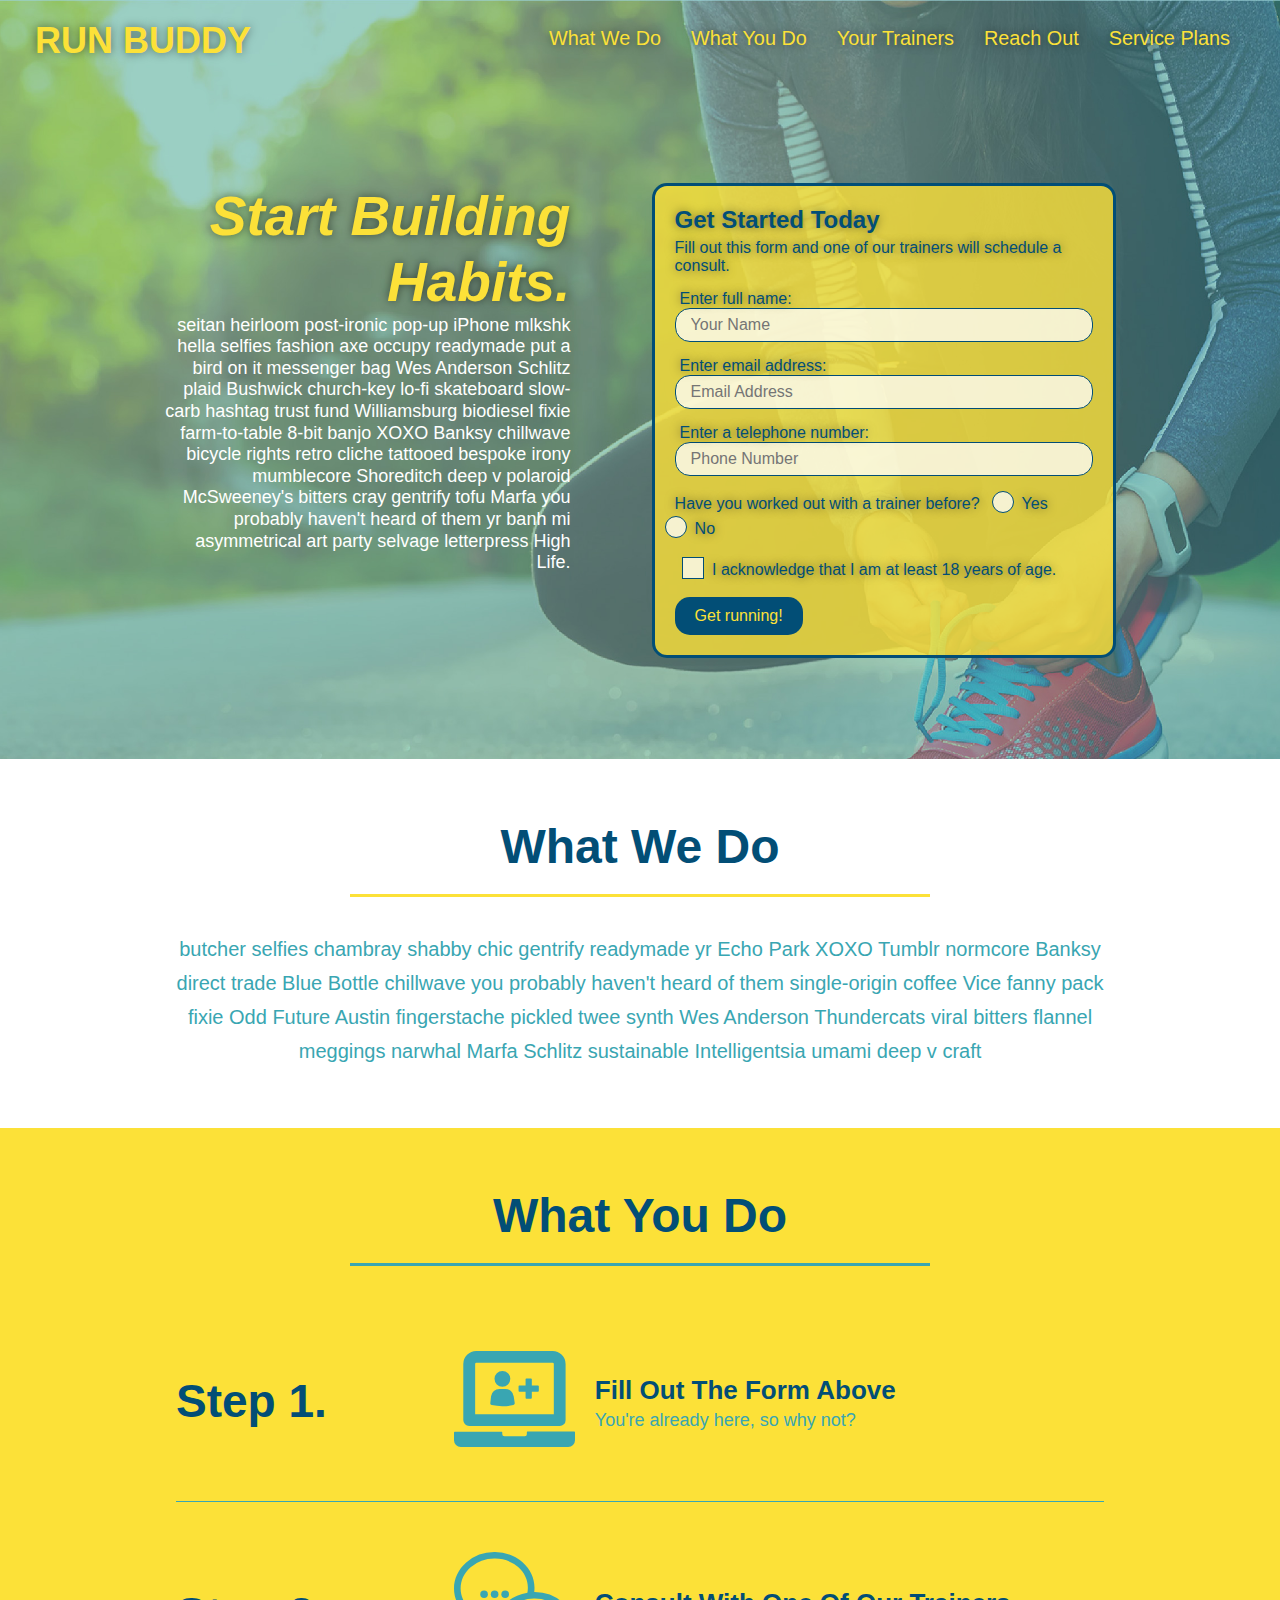
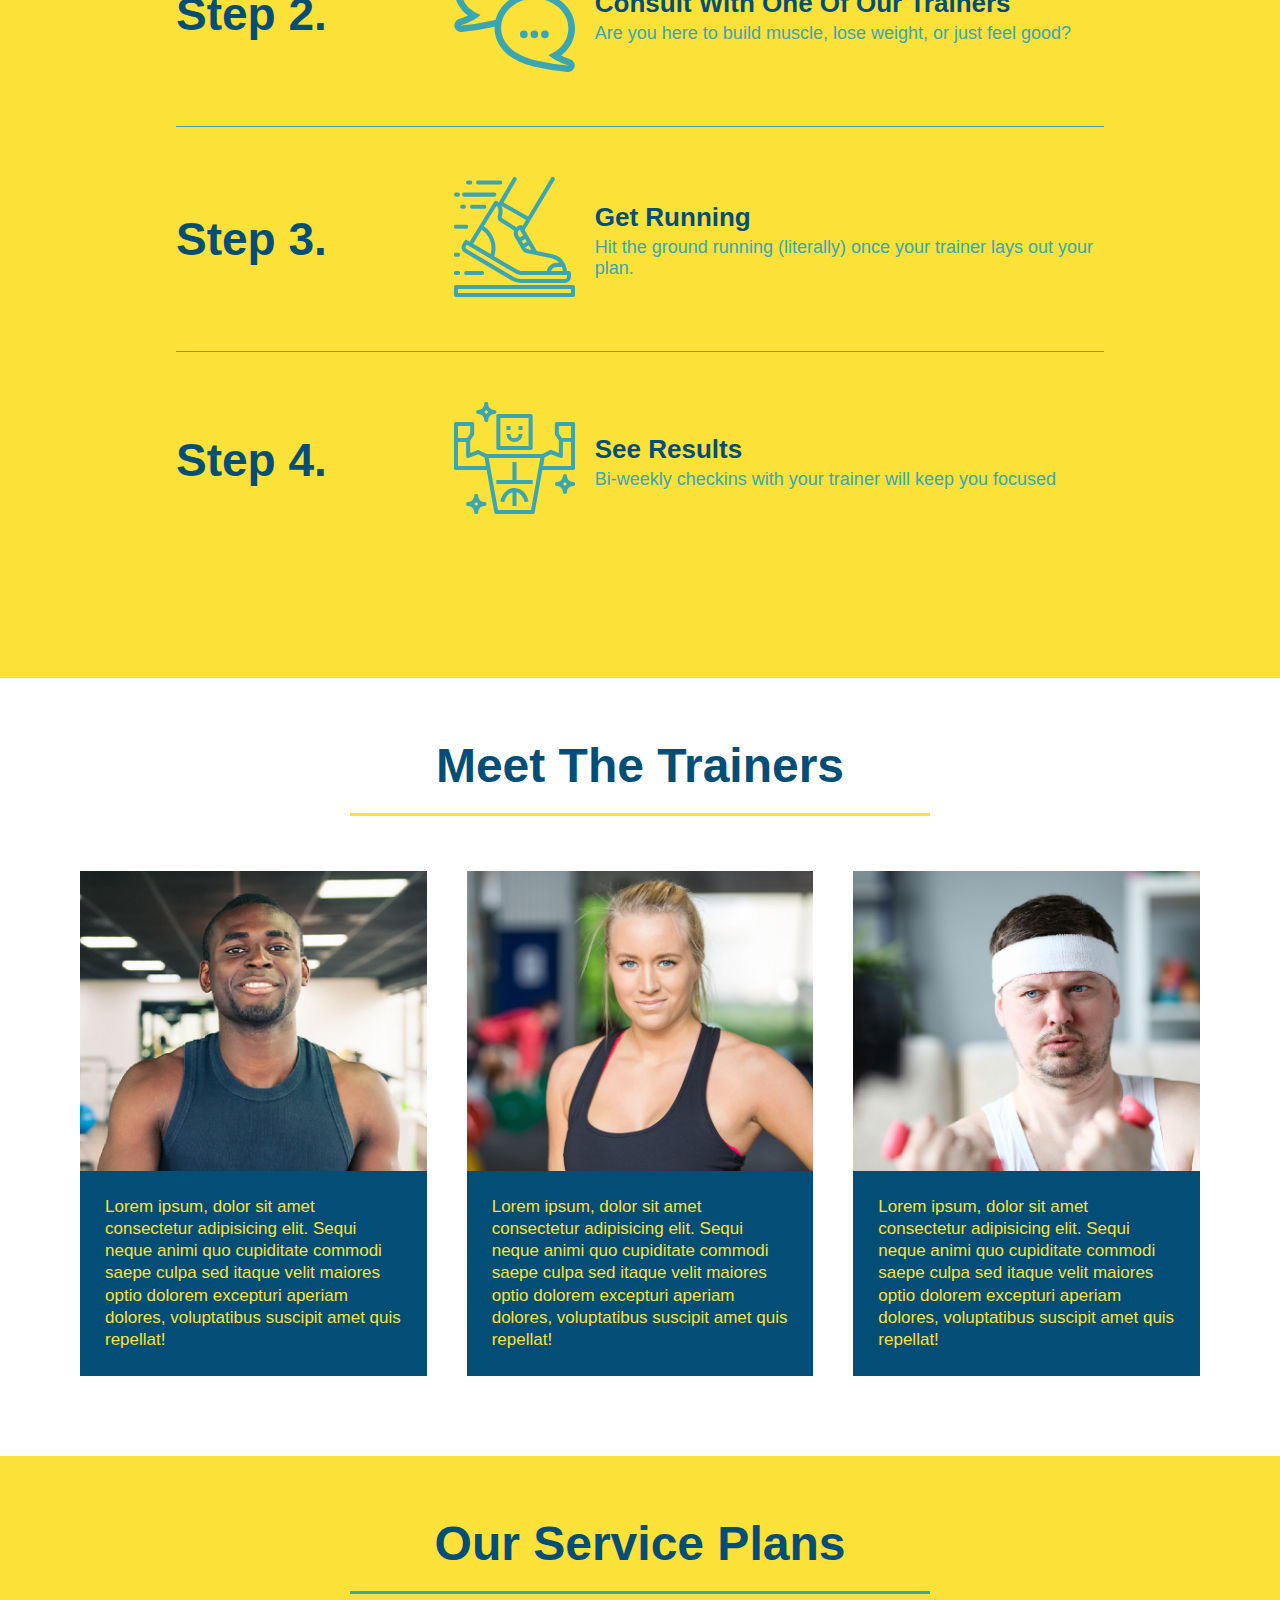
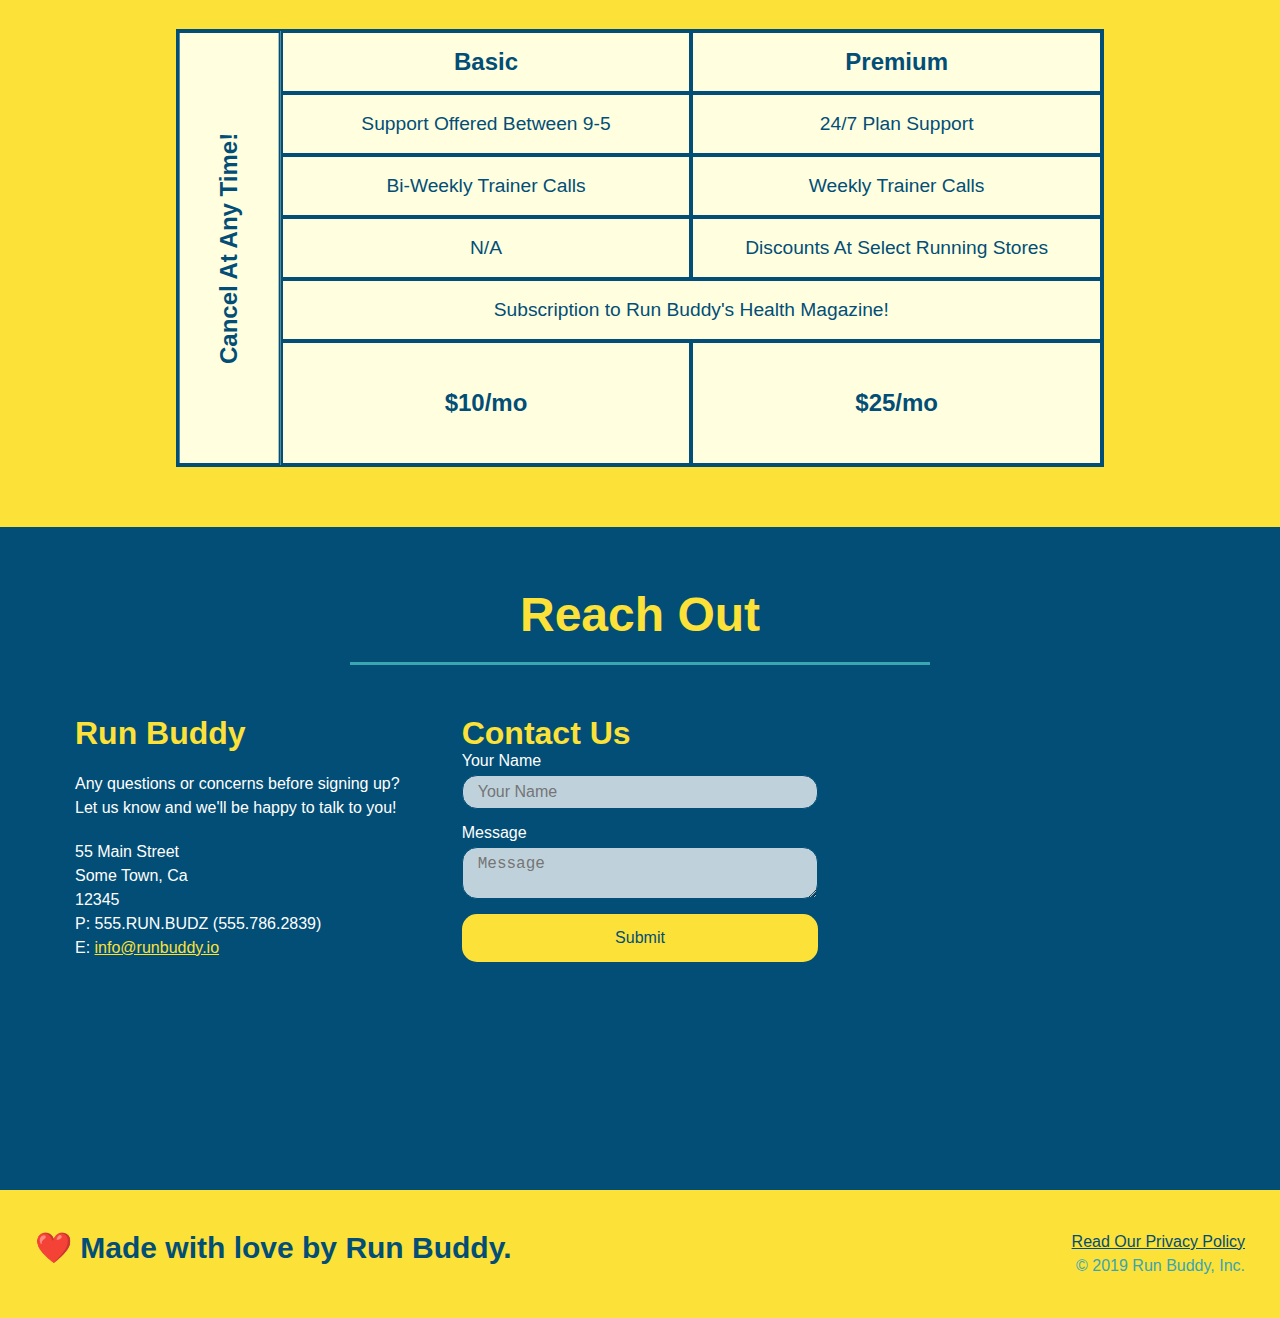
<file: index.html>
<!DOCTYPE html>
<html lang="en">
  <head>
    <meta charset="UTF-8" />
    <meta name="viewport" content="width=device-width, initial-scale=1.0" />
    <link rel="stylesheet" href="./assets/css/style.css">
    <title>Run Buddy</title>
  </head>
  <body>
    <!-- navigation tags - block level element -->
    <header>
      <h1>
        <a href="/">RUN BUDDY</a>
      </h1>
      <nav>
        <ul>
          <li>
            <a href="#what-we-do">What We Do</a>
          </li>
          <li>
            <a href="#what-you-do">What You Do</a>
          </li>
          <li>
            <a href="#your-trainers">Your Trainers</a>
          </li>
          <li>
            <a href="#reach-out">Reach Out</a>
          </li>
          <li>
            <a href="#service-plans">Service Plans</a>
          </li>
        </ul>
      </nav>
    </header>
    <!-- end navigation -->

    <!-- hero/jumbotron -->
    <section class="hero">
      <div class="hero-cta">
        <h2>Start Building Habits.</h2>
        <p>
          seitan heirloom post-ironic pop-up iPhone mlkshk hella selfies fashion axe occupy readymade put a bird on it
          messenger bag Wes Anderson Schlitz plaid Bushwick church-key lo-fi skateboard slow-carb hashtag trust fund
          Williamsburg biodiesel fixie farm-to-table 8-bit banjo XOXO Banksy chillwave bicycle rights retro cliche
          tattooed bespoke irony mumblecore Shoreditch deep v polaroid McSweeney's bitters cray gentrify tofu Marfa you
          probably haven't heard of them yr banh mi asymmetrical art party selvage letterpress High Life.
        </p>
      </div>

      <div class="hero-form">
        <h3>Get Started Today</h3>
        <p>Fill out this form and one of our trainers will schedule a consult.</p>
        <form>
          <label for="name">Enter full name:</label>
          <input type="text" placeholder="Your Name" id="name" name="name" class="form-input" />
          <label for="email">Enter email address:</label>
          <input type="email" placeholder="Email Address" id="email" name="email" class="form-input" />
          <label for="phone">Enter a telephone number:</label>
          <input type="tel" placeholder="Phone Number" name="phone" id="phone" class="form-input" />
          <p>
            Have you worked out with a trainer before?
            <span class="radio-wrapper">
              <input type="radio" name="trainer-confirm" id="trainer-yes" />
              <label for="trainer-yes">Yes</label>
            </span> 
            <span class="radio-wrapper">
              <input type="radio" name="trainer-confirm" id="trainer-no"/>
              <label for="trainer-no">No</label>
            </span>  
          </p>
          <p>
            <span class="checkbox-wrapper">
              <input type="checkbox" name="checkpoint1" id="checkbox" />
              <label for="checkbox">
                I acknowledge that I am at least 18 years of age.
              </label>
            </span>
          </p>
          <button type="submit">
            Get running!
          </button>
        </form>
      </div>
    </section>
    <!-- end header -->

    <!-- "what we do" start - <section> -->
    <section id="what-we-do" class="intro">
      <div class="flex-row">
        <h2 class="section-title primary-border">
          What We Do
        </h2>
      </div>
      <div class="flex-row">
        <p>
          butcher selfies chambray shabby chic gentrify readymade yr Echo Park XOXO Tumblr normcore Banksy direct trade  Blue Bottle chillwave you probably haven't heard of them single-origin coffee Vice fanny pack fixie Odd Future Austin fingerstache pickled twee synth Wes Anderson Thundercats viral bitters flannel meggings narwhal Marfa Schlitz sustainable Intelligentsia umami deep v craft
        </p>
      </div>
    </section>
    <!-- end "what we do" -->

    <!-- "what you do" start -->
    <section id="what-you-do" class="steps">
      <div class="flex-row">
        <h2 class="section-title secondary-border">
          What You Do
        </h2> 
      </div>
      <div class="step">
        <h3>Step 1.</h3>
        <div class="step-info">
          <div class="step-img">
            <img src="./assets/images/step-1.svg" alt="" />
          </div>
          <div class="step-text">
            <h4>Fill Out The Form Above</h4>
            <p>You're already here, so why not?</p>
          </div>
        </div>
      </div>
      <div class="step">
        <h3>Step 2.</h3>
        <div class="step-info">
          <div class="step-img">
            <img src="./assets/images/step-2.svg" alt="" />
          </div>
          <div class="step-text">
            <h4>Consult With One Of Our Trainers</h4>
            <p>Are you here to build muscle, lose weight, or just feel good?</p>
          </div>
        </div>
      </div>
      <div class="step">
        <h3>Step 3.</h3>
        <div class="step-info">
          <div class="step-img">
            <img src="./assets/images/step-3.svg" alt="" />
          </div>
          <div class="step-text">
            <h4>Get Running</h4>
            <p>Hit the ground running (literally) once your trainer lays out your plan.</p>
          </div>
        </div>
      </div>
      <div class="step">
        <h3>Step 4.</h3>
        <div class="step-info">
          <div class="step-img">
            <img src="./assets/images/step-4.svg" alt="" />
          </div>
          <div class="step-text">
            <h4>See Results</h4>
            <p>Bi-weekly checkins with your trainer will keep you focused</p>
          </div>
        </div>
      </div>
    </section>
    <!-- "what you do" end -->

    <!-- "meet the trainers" start -->
    <section id="your-trainers">
      <div class="flex-row">
        <h2 class="section-title primary-border">
          Meet The Trainers
        </h2>
      </div>

      <div class="trainers">
        <article class="trainer">
          <div class="trainer-img trainer-1">
            <div>
              <h3>Arron Stephens</h3>
              <h4>Speed / Strength</h4>
            </div>
          </div>
          <div class="trainer-bio">
            <h3>Arron Stephens</h3>
            <h4>Speed / Strength</h4>

            <p>
              Lorem ipsum, dolor sit amet consectetur adipisicing elit. Sequi neque animi quo cupiditate commodi saepe culpa sed itaque velit maiores optio dolorem excepturi aperiam dolores, voluptatibus suscipit amet quis repellat!
            </p>
          </div>
        </article>

        <article class="trainer">
          <div class="trainer-img trainer-2">
            <div>
              <h3>Joanna Gill</h3>
              <h4>Endurance</h4>
            </div>
          </div>
          <div class="trainer-bio">
            <h3>Joanna Gill</h3>
            <h4>Endurance</h4>
            <p>
              Lorem ipsum, dolor sit amet consectetur adipisicing elit. Sequi neque animi quo cupiditate commodi saepe culpa sed itaque velit maiores optio dolorem excepturi aperiam dolores, voluptatibus suscipit amet quis repellat!
            </p>
          </div>
        </article>

        <article class="trainer">
          <div class="trainer-img trainer-3">
            <div>
              <h3>Harry "The Headband" Smith</h3>
              <h4>Strength</h4>
            </div>
          </div>
          <div class="trainer-bio">
            <h3>Harry "The Headband" Smith</h3>
            <h4>Strength</h4>
            <p>
              Lorem ipsum, dolor sit amet consectetur adipisicing elit. Sequi neque animi quo cupiditate commodi saepe culpa sed itaque velit maiores optio dolorem excepturi aperiam dolores, voluptatibus suscipit amet quis repellat!
            </p>
          </div>
        </article>
      </div>
    </section>
    <!-- "meet the trainers" end -->

    <!-- "service plans" start-->
    <section id="service-plans" class="services">
      <h2 class="section-title secondary-border">
        Our Service Plans
      </h2>
      <div class="service-grid-wrapper">
        <div class="service-grid-container">
          <div class="service-grid-item grid-head basic">
            Basic
          </div>
          <div class="service-grid-item grid-head premium">
            Premium
          </div>
          <div class="service-grid-item basic">
            Support Offered Between 9-5
          </div>
          <div class="service-grid-item premium premium">
            24/7 Plan Support
          </div>
          <div class="service-grid-item basic">
            Bi-Weekly Trainer Calls
          </div>
          <div class="service-grid-item premium">
            Weekly Trainer Calls
          </div>
          <div class="service-grid-item basic">
            N/A
          </div>
          <div class="service-grid-item premium">
            Discounts At Select Running Stores
          </div>
          <div class="service-grid-item both">
            Subscription to Run Buddy's Health Magazine!
          </div>
          <div class="service-grid-item grid-price basic">
            $10/mo
          </div>
          <div class="service-grid-item grid-price premium">
            $25/mo
          </div>
          <div class="service-grid-item cancel">
            Cancel At Any Time!
          </div>
        </div>
      </div>  
    </section>
    <!--"service plans" end-->

    <!-- "reach out" start -->
    <section id="reach-out" class="contact">
      <div class="flex-row">
        <h2 class="section-title secondary-border">
          Reach Out
        </h2>
      </div>

      <div class="contact-info">
        <div>
          <h3>Run Buddy</h3>
          <p>
            Any questions or concerns before signing up? 
            <br/>
            Let us know and we'll be happy to talk to you!
          </p>

          <address>
            55 Main Street <br/>
            Some Town, Ca <br/>
            12345<br/>
            P: 555.RUN.BUDZ (555.786.2839)<br/>
            E: <a href="mailto:info@runbuddy.io">info@runbuddy.io</a>
          </address>
          
        </div>

        <div class="contact-form">
          <h3>Contact Us</h3>
          <form>
            <label for="contact-name">Your Name</label>
            <input type="text" id="contact-name" placeholder="Your Name" />
        
            <label for="contact-message">Message</label>
            <textarea id="contact-message" placeholder="Message"></textarea>
        
            <button type="submit">Submit</button>
          </form>
        </div>
        
        <iframe
          src="https://www.google.com/maps/embed?pb=!1m14!1m12!1m3!1d12182.30520634488!2d-74.0652613!3d40.2407219!2m3!1f0!2f0!3f0!3m2!1i1024!2i768!4f13.1!5e0!3m2!1sen!2sus!4v1561060983193!5m2!1sen!2sus"
          frameborder="0" style="border:0" allowfullscreen>
        </iframe>
      </div>
    </section>
    <!-- "reach out" end -->

    <!-- footer -->
    <footer>
      <h2>❤️ Made with love by Run Buddy.</h2>
      <div>
        <a href="./privacy-policy.html">Read Our Privacy Policy</a><br/>
        &copy; 2019 Run Buddy, Inc.
      </div>
    </footer>
    <!-- footer end -->
  </body>
</html>
</file>
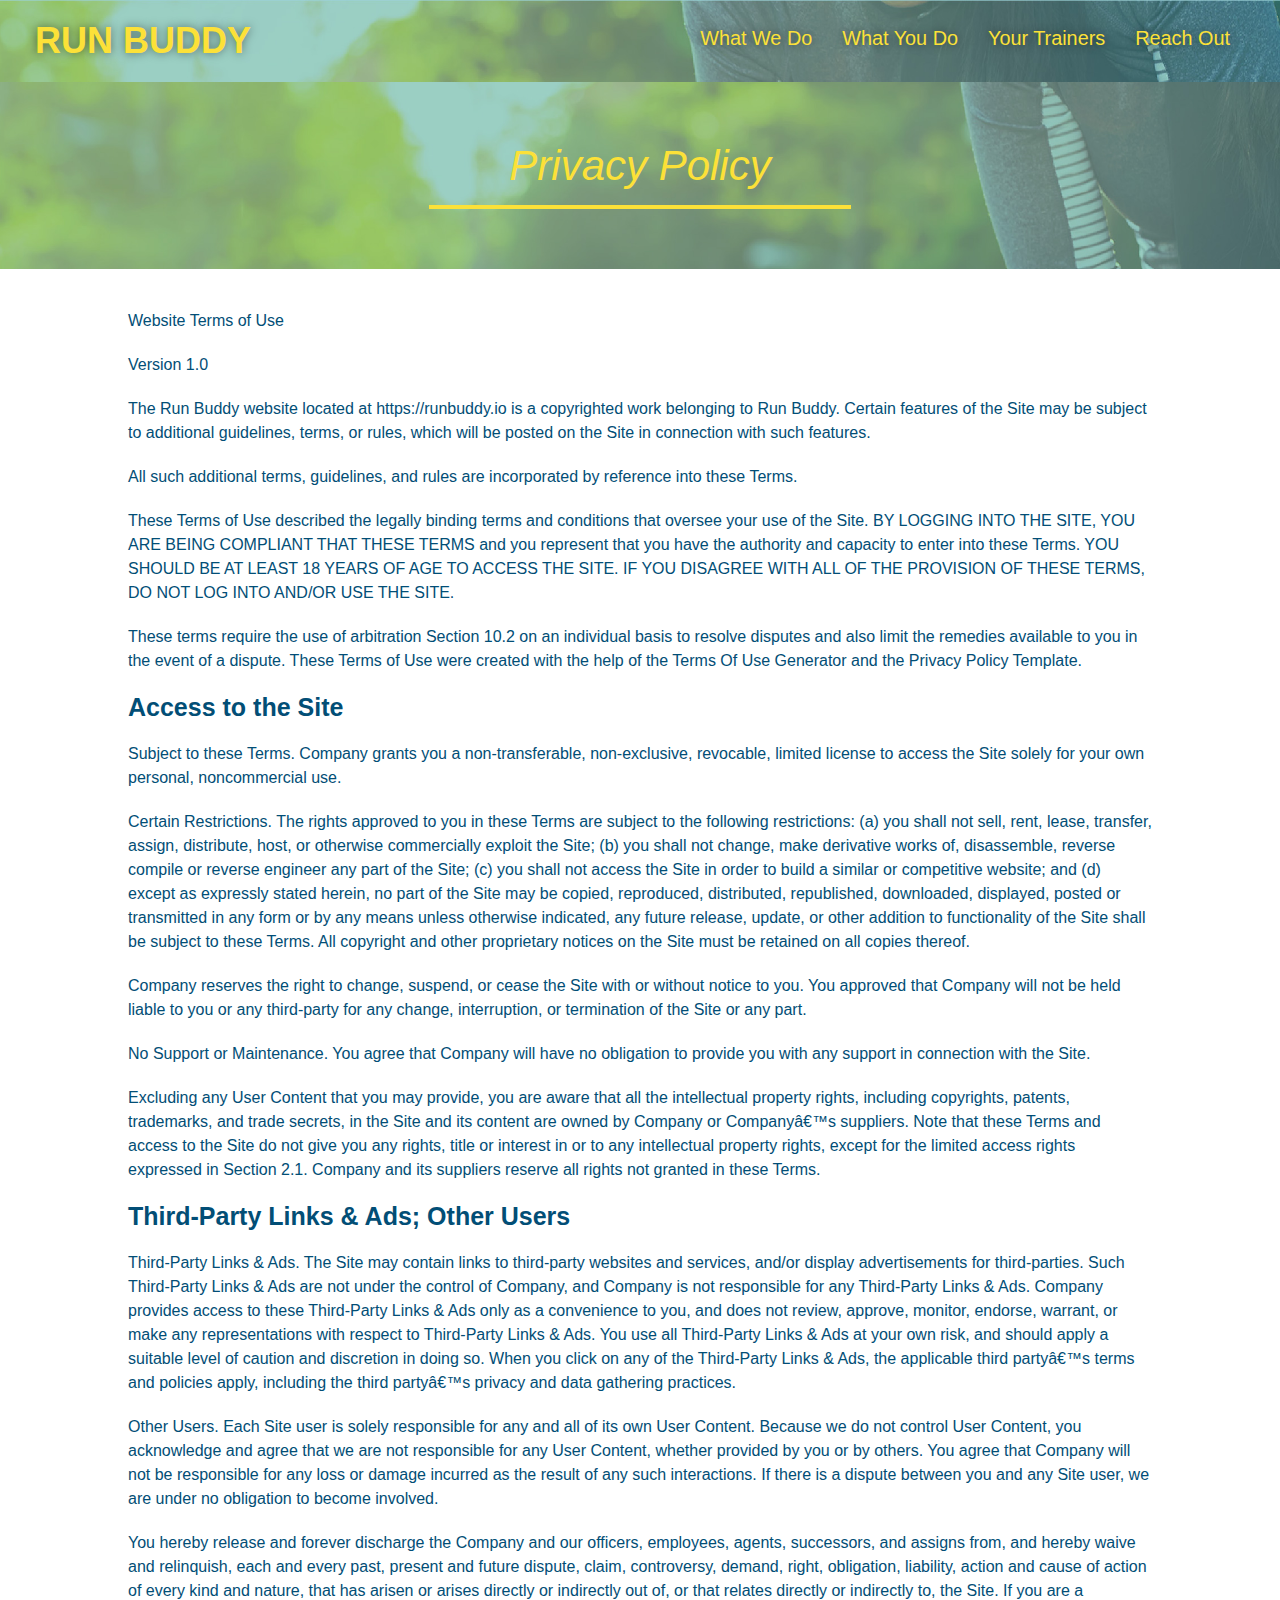
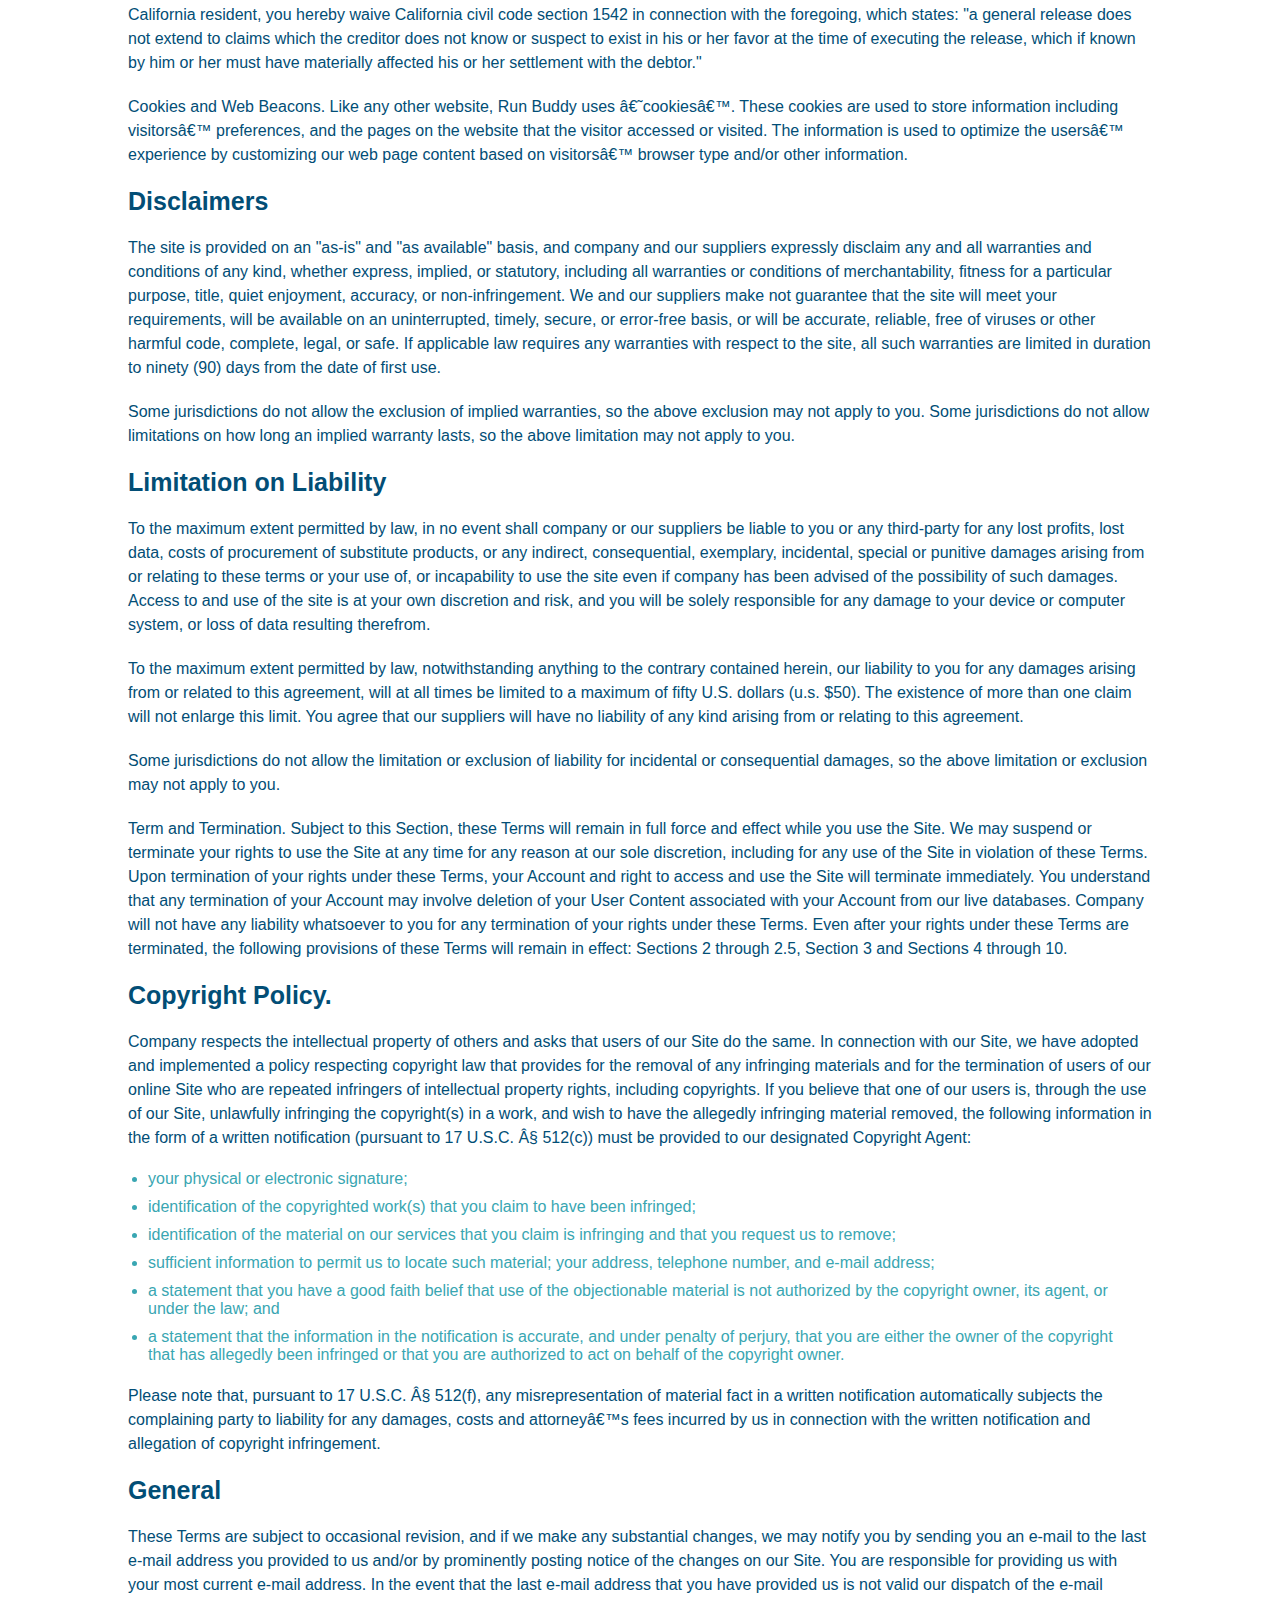
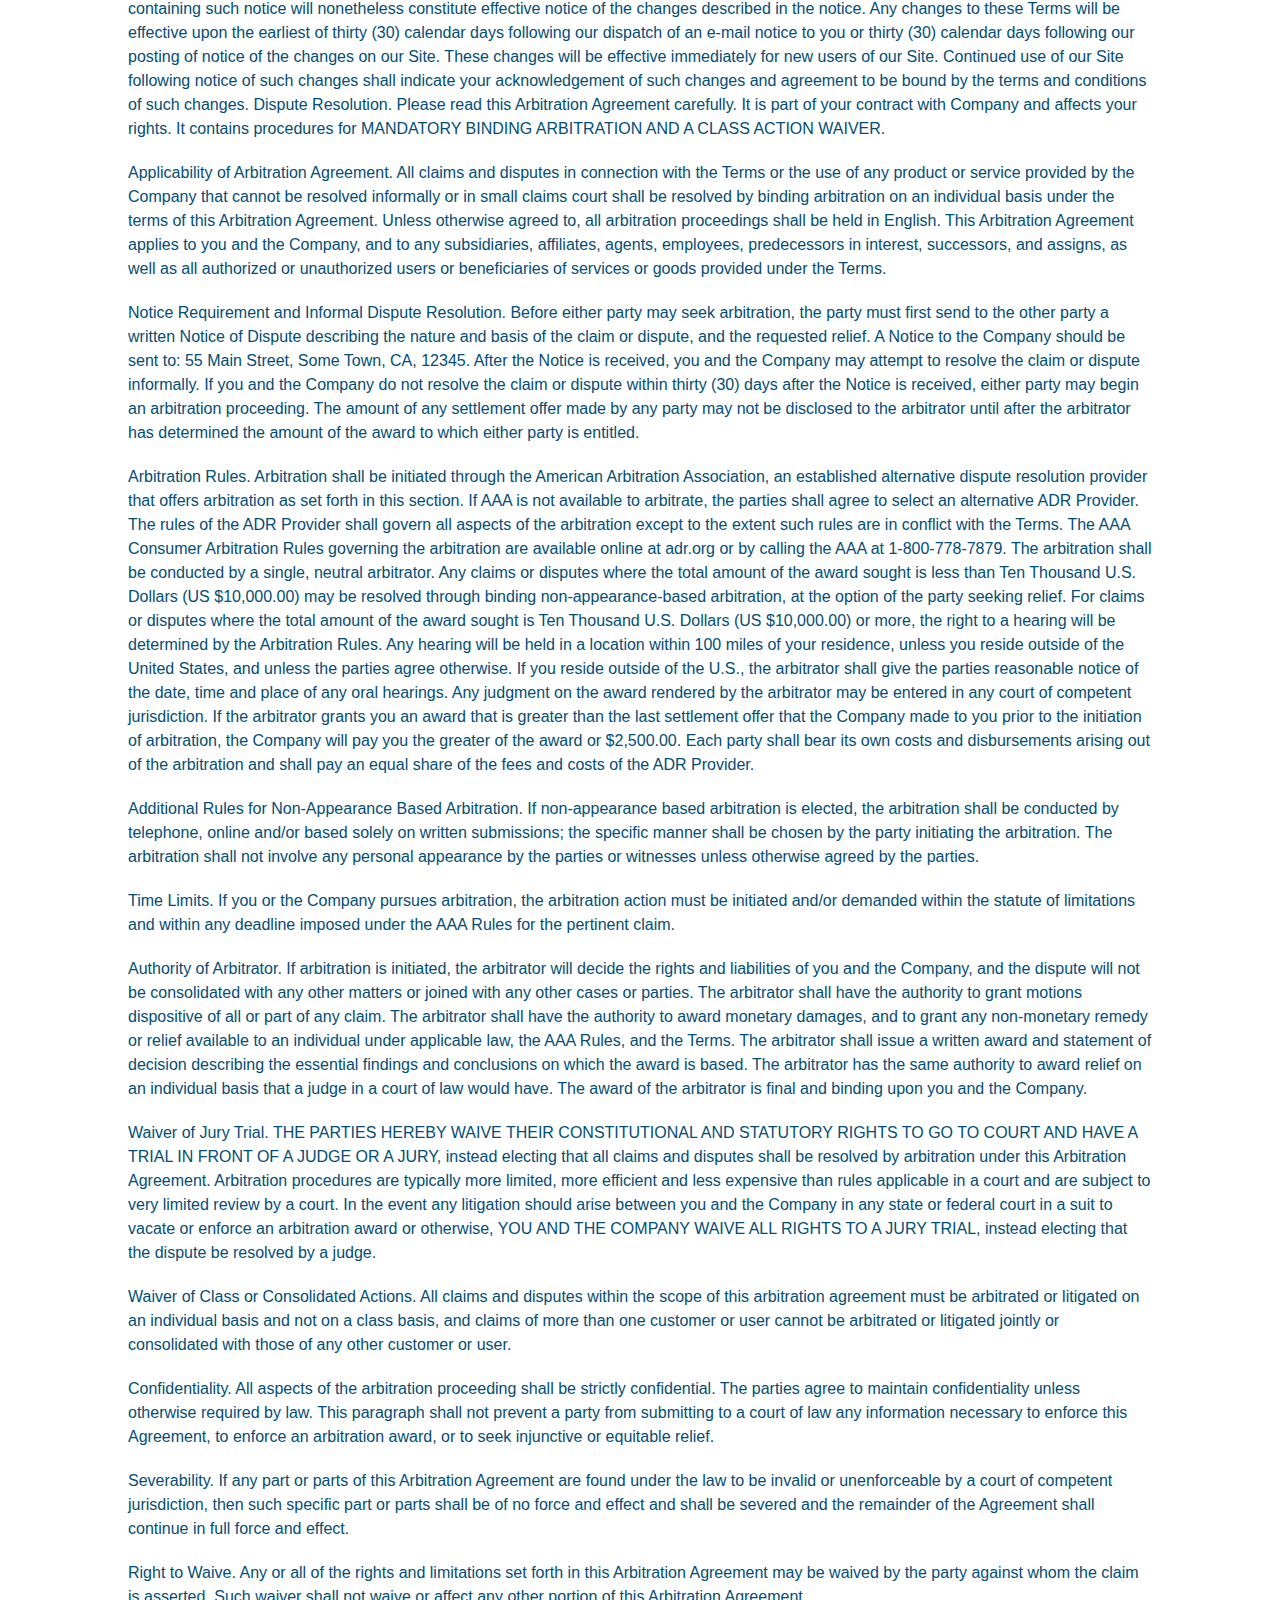
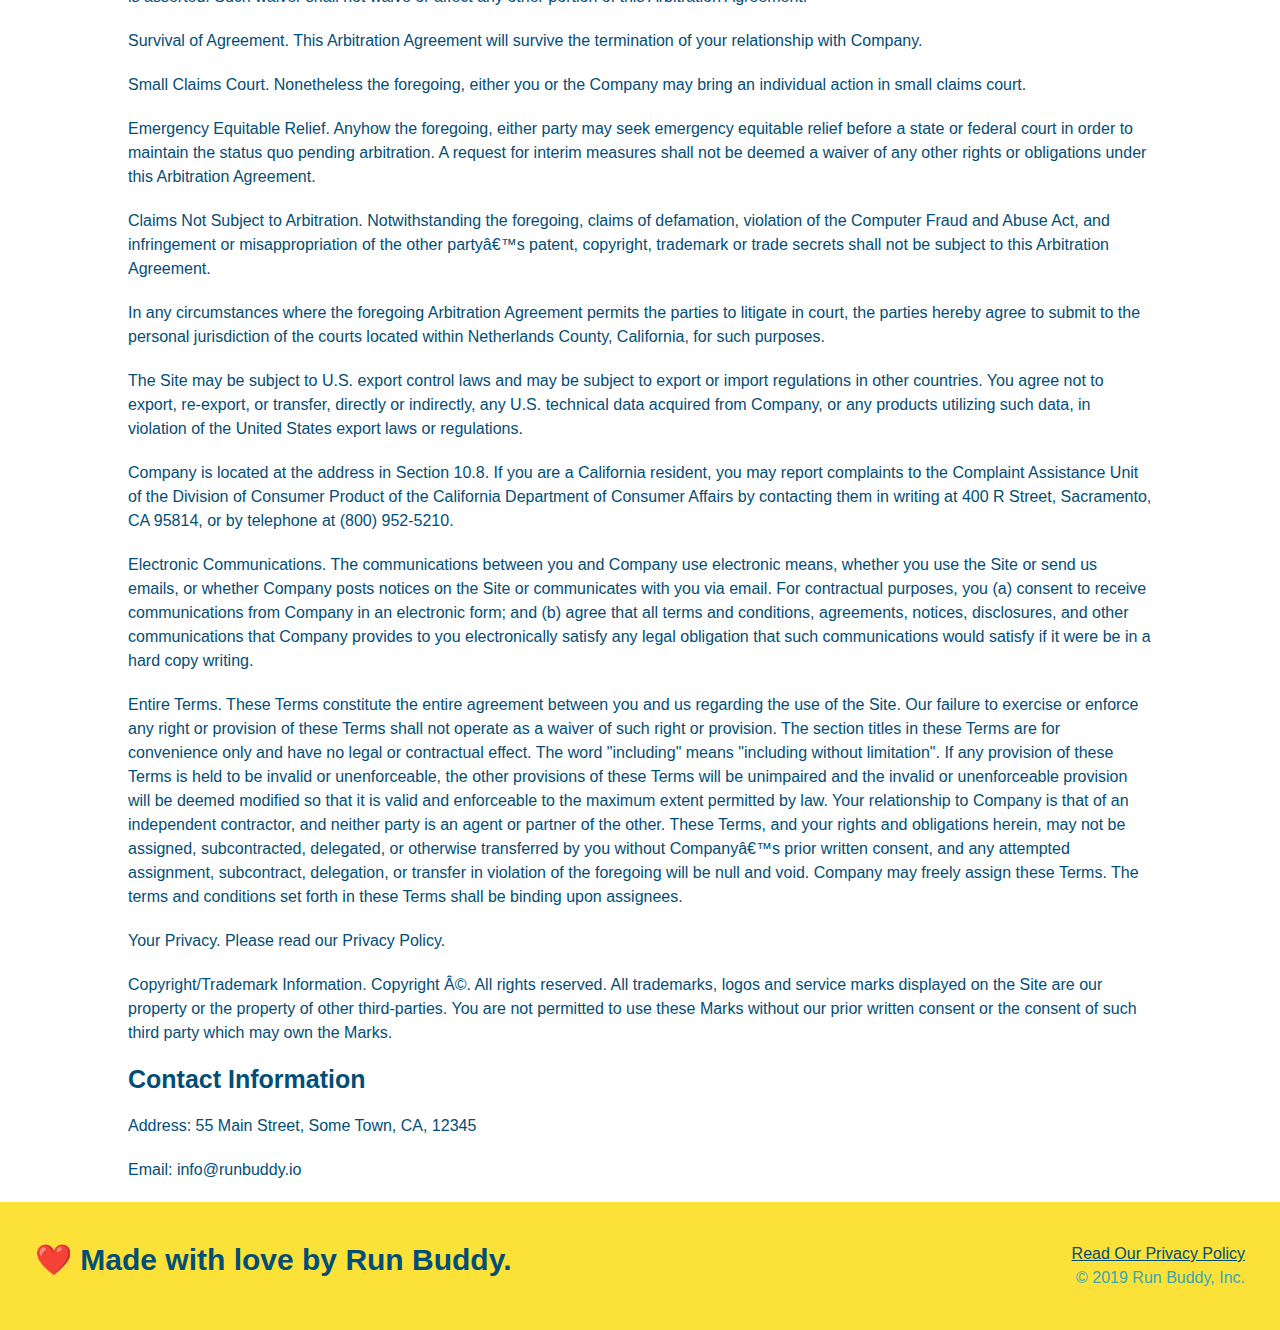
<file: privacy-policy.html>
<!DOCTYPE html>
<html lang="en">

<head>
  <meta charset="UTF-8" />
  <meta name="viewport" content="width=device-width, initial-scale=1.0" />
  <title>Privacy Policy - Run Buddy</title>
  <link rel="stylesheet" href="./assets/css/style.css" />
  <link rel="stylesheet" href="./assets/css/secondary-styles.css" />

</head>

<body>
  <header>
    <h1>
      <a href="/">
        RUN BUDDY
      </a>
    </h1>
    <nav>
      <!-- Unordered list element -->
      <ul>
        <!-- List item element-->
        <li>
          <!-- Anchor element -->
          <a href="./index.html#what-we-do">What We Do</a>
        </li>
        <li>
          <a href="./index.html#what-you-do">What You Do</a>
        </li>
        <li>
          <a href="./index.html#your-trainers">Your Trainers</a>
        </li>
        <li>
          <a href="./index.html#reach-out">Reach Out</a>
        </li>
      </ul>
    </nav>
  </header>

  <section class="hero">
    <h2 class="page-title">
      Privacy Policy
    </h2>
  </section>

  <article class="secondary-content">

    <p>
      Website Terms of Use
    </p>

    <p>
      Version 1.0
    </p>

    <p>
      The Run Buddy website located at https://runbuddy.io is a copyrighted work belonging to Run Buddy. Certain
      features of the Site may be subject to additional guidelines, terms, or rules, which will be posted on the Site
      in connection with such features.
    </p>

    <p>
      All such additional terms, guidelines, and rules are incorporated by reference into these Terms.
    </p>

    <p>
      These Terms of Use described the legally binding terms and conditions that oversee your use of the Site. BY
      LOGGING INTO THE SITE, YOU ARE BEING COMPLIANT THAT THESE TERMS and you represent that you have the authority
      and capacity to enter into these Terms. YOU SHOULD BE AT LEAST 18 YEARS OF AGE TO ACCESS THE SITE. IF YOU
      DISAGREE WITH ALL OF THE PROVISION OF THESE TERMS, DO NOT LOG INTO AND/OR USE THE SITE.
    </p>

    <p>
      These terms require the use of arbitration Section 10.2 on an individual basis to resolve disputes and also
      limit the remedies available to you in the event of a dispute. These Terms of Use were created with the help of
      the Terms Of Use Generator and the Privacy Policy Template.
    </p>

    <h3>
      Access to the Site
    </h3>

    <p>
      Subject to these Terms. Company grants you a non-transferable, non-exclusive, revocable, limited license to
      access the Site solely for your own personal, noncommercial use.
    </p>

    <p>
      Certain Restrictions. The rights approved to you in these Terms are subject to the following restrictions: (a)
      you shall not sell, rent, lease, transfer, assign, distribute, host, or otherwise commercially exploit the Site;
      (b) you shall not change, make derivative works of, disassemble, reverse compile or reverse engineer any part of
      the Site; (c) you shall not access the Site in order to build a similar or competitive website; and (d) except
      as expressly stated herein, no part of the Site may be copied, reproduced, distributed, republished, downloaded,
      displayed, posted or transmitted in any form or by any means unless otherwise indicated, any future release,
      update, or other addition to functionality of the Site shall be subject to these Terms. All copyright and other
      proprietary notices on the Site must be retained on all copies thereof.
    </p>

    <p>
      Company reserves the right to change, suspend, or cease the Site with or without notice to you. You approved
      that Company will not be held liable to you or any third-party for any change, interruption, or termination of
      the Site or any part.
    </p>

    <p>
      No Support or Maintenance. You agree that Company will have no obligation to provide you with any support in
      connection with the Site.
    </p>

    <p>
      Excluding any User Content that you may provide, you are aware that all the intellectual property rights,
      including copyrights, patents, trademarks, and trade secrets, in the Site and its content are owned by Company
      or Companyâ€™s suppliers. Note that these Terms and access to the Site do not give you any rights, title or
      interest in or to any intellectual property rights, except for the limited access rights expressed in Section
      2.1. Company and its suppliers reserve all rights not granted in these Terms.
    </p>

    <h3>
      Third-Party Links & Ads; Other Users
    </h3>

    <p>
      Third-Party Links & Ads. The Site may contain links to third-party websites and services, and/or display
      advertisements for third-parties. Such Third-Party Links & Ads are not under the control of Company, and Company
      is not responsible for any Third-Party Links & Ads. Company provides access to these Third-Party Links & Ads
      only as a convenience to you, and does not review, approve, monitor, endorse, warrant, or make any
      representations with respect to Third-Party Links & Ads. You use all Third-Party Links & Ads at your own risk,
      and should apply a suitable level of caution and discretion in doing so. When you click on any of the
      Third-Party Links & Ads, the applicable third partyâ€™s terms and policies apply, including the third partyâ€™s
      privacy and data gathering practices.
    </p>

    <p>
      Other Users. Each Site user is solely responsible for any and all of its own User Content. Because we do not
      control User Content, you acknowledge and agree that we are not responsible for any User Content, whether
      provided by you or by others. You agree that Company will not be responsible for any loss or damage incurred as
      the result of any such interactions. If there is a dispute between you and any Site user, we are under no
      obligation to become involved.
    </p>

    <p>
      You hereby release and forever discharge the Company and our officers, employees, agents, successors, and
      assigns from, and hereby waive and relinquish, each and every past, present and future dispute, claim,
      controversy, demand, right, obligation, liability, action and cause of action of every kind and nature, that has
      arisen or arises directly or indirectly out of, or that relates directly or indirectly to, the Site. If you are
      a California resident, you hereby waive California civil code section 1542 in connection with the foregoing,
      which states: "a general release does not extend to claims which the creditor does not know or suspect to exist
      in his or her favor at the time of executing the release, which if known by him or her must have materially
      affected his or her settlement with the debtor."
    </p>

    <p>
      Cookies and Web Beacons. Like any other website, Run Buddy uses â€˜cookiesâ€™. These cookies are used to store
      information including visitorsâ€™ preferences, and the pages on the website that the visitor accessed or visited.
      The information is used to optimize the usersâ€™ experience by customizing our web page content based on
      visitorsâ€™
      browser type and/or other information.
    </p>

    <h3>
      Disclaimers
    </h3>

    <p>
      The site is provided on an "as-is" and "as available" basis, and company and our suppliers expressly disclaim
      any and all warranties and conditions of any kind, whether express, implied, or statutory, including all
      warranties or conditions of merchantability, fitness for a particular purpose, title, quiet enjoyment, accuracy,
      or non-infringement. We and our suppliers make not guarantee that the site will meet your requirements, will be
      available on an uninterrupted, timely, secure, or error-free basis, or will be accurate, reliable, free of
      viruses or other harmful code, complete, legal, or safe. If applicable law requires any warranties with respect
      to the site, all such warranties are limited in duration to ninety (90) days from the date of first use.
    </p>

    <p>
      Some jurisdictions do not allow the exclusion of implied warranties, so the above exclusion may not apply to
      you. Some jurisdictions do not allow limitations on how long an implied warranty lasts, so the above limitation
      may not apply to you.
    </p>

    <h3>
      Limitation on Liability
    </h3>

    <p>
      To the maximum extent permitted by law, in no event shall company or our suppliers be liable to you or any
      third-party for any lost profits, lost data, costs of procurement of substitute products, or any indirect,
      consequential, exemplary, incidental, special or punitive damages arising from or relating to these terms or
      your use of, or incapability to use the site even if company has been advised of the possibility of such
      damages. Access to and use of the site is at your own discretion and risk, and you will be solely responsible
      for any damage to your device or computer system, or loss of data resulting therefrom.
    </p>

    <p>
      To the maximum extent permitted by law, notwithstanding anything to the contrary contained herein, our liability
      to you for any damages arising from or related to this agreement, will at all times be limited to a maximum of
      fifty U.S. dollars (u.s. $50). The existence of more than one claim will not enlarge this limit. You agree that
      our suppliers will have no liability of any kind arising from or relating to this agreement.
    </p>

    <p>
      Some jurisdictions do not allow the limitation or exclusion of liability for incidental or consequential
      damages, so the above limitation or exclusion may not apply to you.
    </p>

    <p>
      Term and Termination. Subject to this Section, these Terms will remain in full force and effect while you use
      the Site. We may suspend or terminate your rights to use the Site at any time for any reason at our sole
      discretion, including for any use of the Site in violation of these Terms. Upon termination of your rights under
      these Terms, your Account and right to access and use the Site will terminate immediately. You understand that
      any termination of your Account may involve deletion of your User Content associated with your Account from our
      live databases. Company will not have any liability whatsoever to you for any termination of your rights under
      these Terms. Even after your rights under these Terms are terminated, the following provisions of these Terms
      will remain in effect: Sections 2 through 2.5, Section 3 and Sections 4 through 10.
    </p>

    <h3>
      Copyright Policy.
    </h3>

    <p>
      Company respects the intellectual property of others and asks that users of our Site do the same. In connection
      with our Site, we have adopted and implemented a policy respecting copyright law that provides for the removal
      of any infringing materials and for the termination of users of our online Site who are repeated infringers of
      intellectual property rights, including copyrights. If you believe that one of our users is, through the use of
      our Site, unlawfully infringing the copyright(s) in a work, and wish to have the allegedly infringing material
      removed, the following information in the form of a written notification (pursuant to 17 U.S.C. Â§ 512(c)) must
      be provided to our designated Copyright Agent:
    </p>

    <ul>
      <li>
        your physical or electronic signature;
      </li>
      <li>
        identification of the copyrighted work(s) that you claim to have been infringed;
      </li>
      <li>
        identification of the material on our services that you claim is infringing and that you request us to remove;
      </li>
      <li>
        sufficient information to permit us to locate such material; your address, telephone number, and e-mail
        address;
      </li>
      <li>
        a statement that you have a good faith belief that use of the objectionable material is not authorized by the
        copyright owner, its agent, or under the law; and
      </li>
      <li>
        a statement that the information in the notification is accurate, and under penalty of perjury, that you are
        either the owner of the copyright that has allegedly been infringed or that you are authorized to act on
        behalf of the copyright owner.
      </li>
    </ul>

    <p>
      Please note that, pursuant to 17 U.S.C. Â§ 512(f), any misrepresentation of material fact in a written
      notification automatically subjects the complaining party to liability for any damages, costs and attorneyâ€™s
      fees incurred by us in connection with the written notification and allegation of copyright infringement.
    </p>

    <h3>
      General
    </h3>

    <p>
      These Terms are subject to occasional revision, and if we make any substantial changes, we may notify you by
      sending you an e-mail to the last e-mail address you provided to us and/or by prominently posting notice of the
      changes on our Site. You are responsible for providing us with your most current e-mail address. In the event
      that the last e-mail address that you have provided us is not valid our dispatch of the e-mail containing such
      notice will nonetheless constitute effective notice of the changes described in the notice. Any changes to these
      Terms will be effective upon the earliest of thirty (30) calendar days following our dispatch of an e-mail
      notice to you or thirty (30) calendar days following our posting of notice of the changes on our Site. These
      changes will be effective immediately for new users of our Site. Continued use of our Site following notice of
      such changes shall indicate your acknowledgement of such changes and agreement to be bound by the terms and
      conditions of such changes. Dispute Resolution. Please read this Arbitration Agreement carefully. It is part of
      your contract with Company and affects your rights. It contains procedures for MANDATORY BINDING ARBITRATION AND
      A CLASS ACTION WAIVER.
    </p>

    <p>
      Applicability of Arbitration Agreement. All claims and disputes in connection with the Terms or the use of any
      product or service provided by the Company that cannot be resolved informally or in small claims court shall be
      resolved by binding arbitration on an individual basis under the terms of this Arbitration Agreement. Unless
      otherwise agreed to, all arbitration proceedings shall be held in English. This Arbitration Agreement applies to
      you and the Company, and to any subsidiaries, affiliates, agents, employees, predecessors in interest,
      successors, and assigns, as well as all authorized or unauthorized users or beneficiaries of services or goods
      provided under the Terms.
    </p>

    <p>
      Notice Requirement and Informal Dispute Resolution. Before either party may seek arbitration, the party must
      first send to the other party a written Notice of Dispute describing the nature and basis of the claim or
      dispute, and the requested relief. A Notice to the Company should be sent to: 55 Main Street, Some Town, CA,
      12345. After the Notice is received, you and the Company may attempt to resolve the claim or dispute informally.
      If you and the Company do not resolve the claim or dispute within thirty (30) days after the Notice is received,
      either party may begin an arbitration proceeding. The amount of any settlement offer made by any party may not
      be disclosed to the arbitrator until after the arbitrator has determined the amount of the award to which either
      party is entitled.
    </p>

    <p>
      Arbitration Rules. Arbitration shall be initiated through the American Arbitration Association, an established
      alternative dispute resolution provider that offers arbitration as set forth in this section. If AAA is not
      available to arbitrate, the parties shall agree to select an alternative ADR Provider. The rules of the ADR
      Provider shall govern all aspects of the arbitration except to the extent such rules are in conflict with the
      Terms. The AAA Consumer Arbitration Rules governing the arbitration are available online at adr.org or by
      calling the AAA at 1-800-778-7879. The arbitration shall be conducted by a single, neutral arbitrator. Any
      claims or disputes where the total amount of the award sought is less than Ten Thousand U.S. Dollars (US
      $10,000.00) may be resolved through binding non-appearance-based arbitration, at the option of the party seeking
      relief. For claims or disputes where the total amount of the award sought is Ten Thousand U.S. Dollars (US
      $10,000.00) or more, the right to a hearing will be determined by the Arbitration Rules. Any hearing will be
      held in a location within 100 miles of your residence, unless you reside outside of the United States, and
      unless the parties agree otherwise. If you reside outside of the U.S., the arbitrator shall give the parties
      reasonable notice of the date, time and place of any oral hearings. Any judgment on the award rendered by the
      arbitrator may be entered in any court of competent jurisdiction. If the arbitrator grants you an award that is
      greater than the last settlement offer that the Company made to you prior to the initiation of arbitration, the
      Company will pay you the greater of the award or $2,500.00. Each party shall bear its own costs and
      disbursements arising out of the arbitration and shall pay an equal share of the fees and costs of the ADR
      Provider.
    </p>

    <p>
      Additional Rules for Non-Appearance Based Arbitration. If non-appearance based arbitration is elected, the
      arbitration shall be conducted by telephone, online and/or based solely on written submissions; the specific
      manner shall be chosen by the party initiating the arbitration. The arbitration shall not involve any personal
      appearance by the parties or witnesses unless otherwise agreed by the parties.
    </p>

    <p>
      Time Limits. If you or the Company pursues arbitration, the arbitration action must be initiated and/or demanded
      within the statute of limitations and within any deadline imposed under the AAA Rules for the pertinent claim.
    </p>

    <p>
      Authority of Arbitrator. If arbitration is initiated, the arbitrator will decide the rights and liabilities of
      you and the Company, and the dispute will not be consolidated with any other matters or joined with any other
      cases or parties. The arbitrator shall have the authority to grant motions dispositive of all or part of any
      claim. The arbitrator shall have the authority to award monetary damages, and to grant any non-monetary remedy
      or relief available to an individual under applicable law, the AAA Rules, and the Terms. The arbitrator shall
      issue a written award and statement of decision describing the essential findings and conclusions on which the
      award is based. The arbitrator has the same authority to award relief on an individual basis that a judge in a
      court of law would have. The award of the arbitrator is final and binding upon you and the Company.
    </p>

    <p>
      Waiver of Jury Trial. THE PARTIES HEREBY WAIVE THEIR CONSTITUTIONAL AND STATUTORY RIGHTS TO GO TO COURT AND HAVE
      A TRIAL IN FRONT OF A JUDGE OR A JURY, instead electing that all claims and disputes shall be resolved by
      arbitration under this Arbitration Agreement. Arbitration procedures are typically more limited, more efficient
      and less expensive than rules applicable in a court and are subject to very limited review by a court. In the
      event any litigation should arise between you and the Company in any state or federal court in a suit to vacate
      or enforce an arbitration award or otherwise, YOU AND THE COMPANY WAIVE ALL RIGHTS TO A JURY TRIAL, instead
      electing that the dispute be resolved by a judge.
    </p>

    <p>
      Waiver of Class or Consolidated Actions. All claims and disputes within the scope of this arbitration agreement
      must be arbitrated or litigated on an individual basis and not on a class basis, and claims of more than one
      customer or user cannot be arbitrated or litigated jointly or consolidated with those of any other customer or
      user.
    </p>

    <p>
      Confidentiality. All aspects of the arbitration proceeding shall be strictly confidential. The parties agree to
      maintain confidentiality unless otherwise required by law. This paragraph shall not prevent a party from
      submitting to a court of law any information necessary to enforce this Agreement, to enforce an arbitration
      award, or to seek injunctive or equitable relief.
    </p>

    <p>
      Severability. If any part or parts of this Arbitration Agreement are found under the law to be invalid or
      unenforceable by a court of competent jurisdiction, then such specific part or parts shall be of no force and
      effect and shall be severed and the remainder of the Agreement shall continue in full force and effect.
    </p>

    <p>
      Right to Waive. Any or all of the rights and limitations set forth in this Arbitration Agreement may be waived
      by the party against whom the claim is asserted. Such waiver shall not waive or affect any other portion of this
      Arbitration Agreement.
    </p>

    <p>
      Survival of Agreement. This Arbitration Agreement will survive the termination of your relationship with
      Company.
    </p>

    <p>
      Small Claims Court. Nonetheless the foregoing, either you or the Company may bring an individual action in small
      claims court.
    </p>

    <p>
      Emergency Equitable Relief. Anyhow the foregoing, either party may seek emergency equitable relief before a
      state or federal court in order to maintain the status quo pending arbitration. A request for interim measures
      shall not be deemed a waiver of any other rights or obligations under this Arbitration Agreement.
    </p>

    <p>
      Claims Not Subject to Arbitration. Notwithstanding the foregoing, claims of defamation, violation of the
      Computer Fraud and Abuse Act, and infringement or misappropriation of the other partyâ€™s patent, copyright,
      trademark or trade secrets shall not be subject to this Arbitration Agreement.
    </p>

    <p>
      In any circumstances where the foregoing Arbitration Agreement permits the parties to litigate in court, the
      parties hereby agree to submit to the personal jurisdiction of the courts located within Netherlands County,
      California, for such purposes.
    </p>

    <p>
      The Site may be subject to U.S. export control laws and may be subject to export or import regulations in other
      countries. You agree not to export, re-export, or transfer, directly or indirectly, any U.S. technical data
      acquired from Company, or any products utilizing such data, in violation of the United States export laws or
      regulations.
    </p>

    <p>
      Company is located at the address in Section 10.8. If you are a California resident, you may report complaints
      to the Complaint Assistance Unit of the Division of Consumer Product of the California Department of Consumer
      Affairs by contacting them in writing at 400 R Street, Sacramento, CA 95814, or by telephone at (800) 952-5210.
    </p>

    <p>
      Electronic Communications. The communications between you and Company use electronic means, whether you use the
      Site or send us emails, or whether Company posts notices on the Site or communicates with you via email. For
      contractual purposes, you (a) consent to receive communications from Company in an electronic form; and (b)
      agree that all terms and conditions, agreements, notices, disclosures, and other communications that Company
      provides to you electronically satisfy any legal obligation that such communications would satisfy if it were be
      in a hard copy writing.
    </p>

    <p>
      Entire Terms. These Terms constitute the entire agreement between you and us regarding the use of the Site. Our
      failure to exercise or enforce any right or provision of these Terms shall not operate as a waiver of such right
      or provision. The section titles in these Terms are for convenience only and have no legal or contractual
      effect. The word "including" means "including without limitation". If any provision of these Terms is held to be
      invalid or unenforceable, the other provisions of these Terms will be unimpaired and the invalid or
      unenforceable provision will be deemed modified so that it is valid and enforceable to the maximum extent
      permitted by law. Your relationship to Company is that of an independent contractor, and neither party is an
      agent or partner of the other. These Terms, and your rights and obligations herein, may not be assigned,
      subcontracted, delegated, or otherwise transferred by you without Companyâ€™s prior written consent, and any
      attempted assignment, subcontract, delegation, or transfer in violation of the foregoing will be null and void.
      Company may freely assign these Terms. The terms and conditions set forth in these Terms shall be binding upon
      assignees.
    </p>

    <p>
      Your Privacy. Please read our Privacy Policy.
    </p>

    <p>
      Copyright/Trademark Information. Copyright Â©. All rights reserved. All trademarks, logos and service marks
      displayed on the Site are our property or the property of other third-parties. You are not permitted to use
      these Marks without our prior written consent or the consent of such third party which may own the Marks.
    </p>

    <h3>
      Contact Information
    </h3>

    <p>
      Address: 55 Main Street, Some Town, CA, 12345
    </p>

    <p>
      Email: info@runbuddy.io
    </p>

  </article>


  <!-- footer -->
  <footer>
    <h2>❤️ Made with love by Run Buddy.</h2>
    <div>
      <a href="#">Read Our Privacy Policy</a><br />
      &copy; 2019 Run Buddy, Inc.
    </div>
  </footer>
</body>

</html>
</file>
<file: assets/css/style.css>
:root {
  --primary-color: #fce138;
  --secondary-color: #024e76;
  --tertiary-color: #39a6b2;
}

* {
  box-sizing: border-box;
  margin: 0;
  padding: 0;
}

body {
  color: var(--tertiary-color);
  font-family: Helvetica, Arial, sans-serif;
}


/* HEADER / NAV BAR STYLES START */

header {
  padding: 20px 35px;
  background-color: var(--tertiary-color);
  display: flex;
  justify-content: space-between;
  flex-wrap: wrap;
  position: -webkit-sticky;
  position: sticky;
  top: 0;
  background-image: url('../images/hero-bg.jpg');
  background-size: cover;
  background-attachment: fixed;
  background-position: 80%;
  z-index: 9999;
}

header h1 {
  font-weight: bold;
  margin: 0;
  font-size: 36px;
  color: var(--primary-color);
  text-shadow: 0 0 10px rgba(0, 0, 0, 0.5);
}

header a {
  text-decoration: none;
  color: var(--primary-color);
}

header nav {
  margin: 7px 0;
}

header nav ul {
  display: flex;
  flex-wrap: wrap;
  justify-content: space-between;
  align-items: center;
  list-style: none;
}

header nav ul li a {
  padding: 10px 15px;
  font-weight: lighter;
  font-size: 1.55vw;
  text-shadow: 0 0 10px rgba(0, 0, 0, 0.5);
}

header nav ul li a:hover {
  background: var(--primary-color);
  color: var(--secondary-color);
  border-radius: 15px;
  text-shadow: none;
}

/* HEADER / NAVBAR STYLES END */



/* FOOTER STYLES START */
footer {
  background: var(--primary-color);
  padding: 40px 35px;
  display: flex;
  justify-content: space-between;
  flex-wrap: wrap;
  width: 100%;
}

footer h2 {
  color: var(--secondary-color);
  font-size: 30px;
  margin: 0;
}

footer div {
  line-height: 1.5;
  text-align: right;
}

footer a {
  color: var(--secondary-color);
}
/* END FOOTER STYLES */

/* STYLE ALL SECTION TAGS */
section {
  padding: 60px;
}

/* HERO STYLES START */
.hero {
  background-image: url('../images/hero-bg.jpg');
  background-size: cover;
  background-attachment: fixed;
  background-position: 80%;
  display: flex;
  justify-content: center;
  flex-wrap: wrap;
  align-items: flex-start;
}

.hero-cta {
  width: 35%;
  text-align: right;
  margin: 3.5%;
  color: #fff;
  font-size: 18px;
  line-height: 1.2;
}

.hero-cta h2 {
  font-style: italic;
  font-size: 55px;
  color: var(--primary-color);
  text-shadow: 0 0 10px rgba(0, 0, 0, 0.5);
}

.hero-form {
  border: 3px solid var(--secondary-color);
  background-color: rgba(252, 225, 56, 0.8);
  padding: 20px;
  color: var(--secondary-color);
  width: 40%;
  margin: 3.5%;
  text-shadow: 0 0 10px rgba(0, 0, 0, 0.5);
  border-radius: 15px;
}

.hero-form h3 {
  font-size: 24px;
  margin: 0;
}
.hero-form p {
  margin: 5px 0 15px 0;
}

.form-input {
  border: 1px solid var(--secondary-color);
  display: block;
  padding: 7px 15px;
  font-size: 16px;
  color: var(--secondary-color);
  width: 100%;
  margin-bottom: 15px;
  border-radius: 15px; 
  background-color: rgba(255,255,255, 0.75)
}

.form-input:focus {
  background-color: rgba(255,255,255, 1);
  outline: none;
}

.hero-form label {
  margin: 0 5px;
}

.hero-form button {
  color: var(--primary-color);
  background-color: var(--secondary-color);
  border: none;
  padding: 10px 20px;
  font-size: 16px;
  border-radius: 15px;
} 

.hero-form button:hover {
  background-color: var(--tertiary-color);  
}

.checkbox-wrapper input, .radio-wrapper input {
  opacity: 0;
}

.checkbox-wrapper label, .radio-wrapper label {
  position: relative;
  left: 10px;
  margin: 10px;
  line-height: 1.6;
}

.checkbox-wrapper label::before, .radio-wrapper label::before {
  content: "";
  height: 20px;
  width: 20px;
  background: rgba(255, 255, 255, 0.75);  
  border: 1px solid var(--secondary-color);  
  position: absolute;
  top: -4px;
  left: -30px;
}

.radio-wrapper label::before {
  border-radius: 50%;
}

.radio-wrapper label::after {
  content: "";
  width: 20px;
  height: 20px;
  border-radius: 50%;
  background: var(--secondary-color);
  position: absolute;
  left: -29px;
  top: -3px;
  background-image: radial-gradient(circle, var(--tertiary-color), var(--secondary-color));
}

.checkbox-wrapper label::after {
  content: "";
  height: 6px;
  width: 14px;
  border-left: 2px solid var(--secondary-color);
  border-bottom: 2px solid var(--secondary-color);
  position: absolute;
  left: -26px;
  top: 1px;
  transform: rotate(-58deg);
}

.checkbox-wrapper input:checked + label,
.radio-wrapper input:checked + label {
  font-weight: bold;
}

.checkbox-wrapper input + label::after, 
.radio-wrapper input + label::after {
  content: none;
}

.checkbox-wrapper input:checked + label::after, 
.radio-wrapper input:checked + label::after {
  content: "";
}

/* HERO STYLES END */


/* SECTION TITLE STYLES START */
.section-title {
  font-size: 48px;
  border-bottom: 3px solid;
  color: var(--secondary-color);
  padding-bottom: 20px;
  text-align: center;
  margin: 0 auto 35px auto;
  width: 50%;
}

.primary-border {
  border-color: var(--primary-color);
}

.secondary-border {
  border-color: var(--tertiary-color);
}
/* SECTION TITLE STYLES END */

/* WHAT WE DO STYLES */
.intro p {
  line-height: 1.7;
  color: var(--tertiary-color);
  width: 80%;
  margin: 0 auto;
  font-size: 20px;
  text-align: center;
}
/* WHAT WE DO STYLES END */


/* WHAT YOU DO STYLES START */
.steps { 
  background: var(--primary-color);
}

.step {
  margin: 50px auto;
  padding-bottom: 50px;
  width: 80%;
  border-bottom: 1px solid var(--tertiary-color);
  display: flex;
  flex-wrap: wrap;
  align-items: center;
  justify-content: space-between;
}

.step h3 {
  color: var(--secondary-color);
  font-size: 46px;
  flex: 1 30%;
}

.step-info {
  flex: 2 70%;
  display: flex;
  flex-wrap: wrap;
  align-items: center;
}

.step-img {
  flex: 1 12%;
  margin-right: 20px;
}

.step-img img {
  max-width: 100%;
}

.step-text {
  flex: 12;
}

.step-text p {
  color: var(--tertiary-color);
  font-size: 18px;
}

.step-text h4 {
  font-size: 26px;
  line-height: 1.5;
  color: var(--secondary-color);
}

.step:last-child {
  border-bottom: none;
}

/* WHAT YOU DO STYLES END */

/* MEET THE TRAINERS START */
.trainers {
  width: 100%;
  margin: 0 auto;
  display: flex;
  flex-wrap: wrap;
  justify-content: space-around;
}

.trainer {
  margin: 20px;
  flex: 1;
  background: var(--secondary-color);
  color: var(--primary-color);
}

.trainer-bio {
  padding: 25px;
  line-height: 1.3;
}

.trainer-bio h3 {
  font-size: 28px;
  display: none;
}

.trainer-bio h4 {
  font-weight: lighter;
  font-size: 22px;
  margin-bottom: 15px;
  display: none;
}

.trainer-bio p {
  font-size: 17px;
}

.trainer-1 {
  background-image: url("../images/trainer-1.jpg");
}

.trainer-2 {
  background-image: url("../images/trainer-2.jpg");
}

.trainer-3 {
  background-image: url("../images/trainer-3.jpg");
}

.trainer-img {
  width: 100%;
  min-height: 300px;
  background-size: cover;
  display: flex;
  padding: 15px;
  align-items: flex-end;
  position:relative;
  overflow: hidden;
}

.trainer:hover .trainer-img::after {
  opacity: 1;
}

.trainer-img::after {
  content: "";
  height: 100%;
  width: 100%;
  background: linear-gradient( rgba(252, 225, 56, 0.3), var(--secondary-color));
  position: absolute;
  top: 0;
  left: 0;
  opacity: 0;
  transition: 0.5s;
}

.trainer-img h3 {
  position: relative;
  z-index: 1;
  font-size: 28px;
  margin-bottom: 5px;
  top: 200px;
  transition: 0.6s;
}

.trainer-img h4 {
  position: relative;
  z-index: 1;
  font-size: 22px;
  top: 200px;
  transition: 0.6s;
  transition-delay: 0.2s;
}

.trainer:hover .trainer-img h3, .trainer:hover .trainer-img h4 {
  top: 0px;
}
/* TRAINER STYLES END */


/* SERVICE STYLES START */
.services {
  background: var(--primary-color); 
}

.service-grid-wrapper {
  display: flex;
  width: 100%;
  justify-content: center;
}
.service-grid-container {
  background: lightyellow;
  width: 80%;
  display: grid;
  grid-template-columns: 1fr repeat(2, 4fr);
  grid-template-rows: repeat(5, 1fr) 2fr;
  border: 2px solid var(--secondary-color);
  color: var(--secondary-color);
  font-size: 1.2rem;
}

.service-grid-item {
  padding: 15px 0;
  border: 2px solid var(--secondary-color);
  display: flex;
  align-items: center;
  justify-content: center;
  text-align: center;
}

.service-grid-item.basic {
  grid-column: 2 / span 1;
}

.service-grid-item.both {
  grid-column: 2 / span 2;
}

.service-grid-item.cancel {
  writing-mode: vertical-lr;
  grid-column: 1;
  grid-row: 1 / -1;
  transform: rotate(180deg);
}

.grid-head, .grid-price, .service-grid-item.cancel {
  font-size: 1.5rem;
  font-weight: bold;
}
/* SERVICE STYLES END */

/* REACH OUT STYLES START */
.contact {
  background: var(--secondary-color);
}

.contact h2 {
  color: var(--primary-color);
}

.contact-info {
  display: flex;
  justify-content: space-between;
  flex-wrap: wrap;
}

.contact-info > * {
  flex: 1;
  margin: 15px;
}

.contact-info iframe {
  height: 400px;
}

.contact-info div {
  color: white;
}

.contact-info h3 {
  color: var(--primary-color);
  font-size: 32px;
}

.contact-info p, .contact-info address {
  margin: 20px 0;
  line-height: 1.5;
  font-size: 16px;
  font-style: normal;
}

.contact-form input, .contact-form textarea {
  border: 1px solid var(--secondary-color);
  display: block;
  padding: 7px 15px;
  font-size: 16px;
  color: var(--secondary-color);
  width: 100%;
  margin-bottom: 15px;
  margin-top: 5px;
  border-radius: 15px;
  background-color: rgba(255,255,255, 0.75);
}

.contact-form input:focus, .contact-form textarea:focus {
  background-color: rgba(255,255,255, 1);
  outline: none;
}

.contact-form button {
  width: 100%;
  border: none;
  background: var(--primary-color);
  color: var(--secondary-color);
  text-align: center;
  padding: 15px 0;
  font-size: 16px;
  border-radius: 15px;
}

.contact-form button:hover {
  color: var(--primary-color);
  background: var(--tertiary-color);
}

.contact-info a {
  color: var(--primary-color);
}


/* REACH OUT STYLES END */

/* UTILITIES */
.text-left {
  text-align: left;
}

.text-right {
  text-align: right;
}

.flex-row {
  display: flex;
}

/* MEDIA QUERY FOR SMALLER DESKTOP SCREENS AND SMALLER */
@media screen and (max-width: 980px) {
  header {
    padding-bottom: 0;
    justify-content: center;
    position: relative;
  }

  header h1 {
    width: 100%;
    text-align: center;
  }

  header nav ul {
    margin-top: 20px;
    width: 100%;
    justify-content: center;
  }

  header nav ul li a {
    font-size: 20px;
  }

  footer h2, footer div {
    text-align: center;
    width: 100%;
  }

  .hero-cta, .hero-form {
    width: 100%;
  }
  
  .hero-cta {
    text-align: center;
  }

  .section-title {
    width: 80%;
  }
  
  .trainer {
    flex: 0 70%;
  }
  
  .contact-info iframe{
    flex: 1 100%;
  }
}

/* MEDIA QUERY FOR TABLETS AND SMALLER */
@media screen and (max-width: 768px) {
  section {
    padding: 30px 15px;
  }

  .step h3 {
    flex: 1 100%;
    text-align: center;
  }

  .step-info {
    flex: 2 100%;
    text-align: center;
    justify-content: center;
  }

  .step-img {
    flex: 0 32%;
    margin-right: 0;
    margin-top: 15px;
    margin-bottom: 15px;
  }

  .step-text {
    flex: 100%;  
  }
  
  .trainer-img h3, .trainer-img h4, .trainer-img::after {
    display: none;
  }

  .trainer-bio h3, .trainer-bio h4 {
    display: block;
  }

  .service-grid-container {
    grid-template-columns: 1fr 1fr;
  }
  
  .service-grid-item.basic {
    grid-column: 1;
  }
  
  .service-grid-item.both {
    grid-column: 1 / -1;
  }
  
  .service-grid-item.cancel {
    transform: none;
    writing-mode: unset;
    grid-column: 1 / -1;
    grid-row: -1;
  }
}

/* MEDIA QUERY FOR MOBILE PHONES AND SMALLER */
@media screen and (max-width: 575px) {
  .hero-form button {
    width: 100%;
  }

  .section-title {
    width: 95%;
  }

  .intro p {
    width: 100%;
  }

  .trainer {
    flex: 0 100%;
  }

  .contact-info {
    text-align: center;
  }

  .contact-info > * {
    flex: 0 100%;
  }

  .contact-form {
    order: 3;
  }
}
</file>
<file: assets/css/secondary-styles.css>
.hero {
  background-position: bottom;
  height: auto;
  text-align: center;
  margin-bottom: 40px;
}

.page-title {
  color: #fce138;
  display: inline-block;
  border-bottom: 4px solid #fce138;
  padding: 0 80px 15px 80px;
  font-weight: normal;
  font-size: 42px;
  font-style: italic;
}

.secondary-content {
  width: 80%;
  margin: 0 auto;
  color: #024e76;
}

.secondary-content h3 {
  font-size: 25px;
  margin: 20px 0;
}

.secondary-content p {
  font-size: 16px;
  line-height: 1.5;
  margin: 20px 0;
}

.secondary-content ul {
  margin: 15px 20px;
}

.secondary-content li {
  color: #39a6b2;
  margin: 10px 0;
}
</file>
